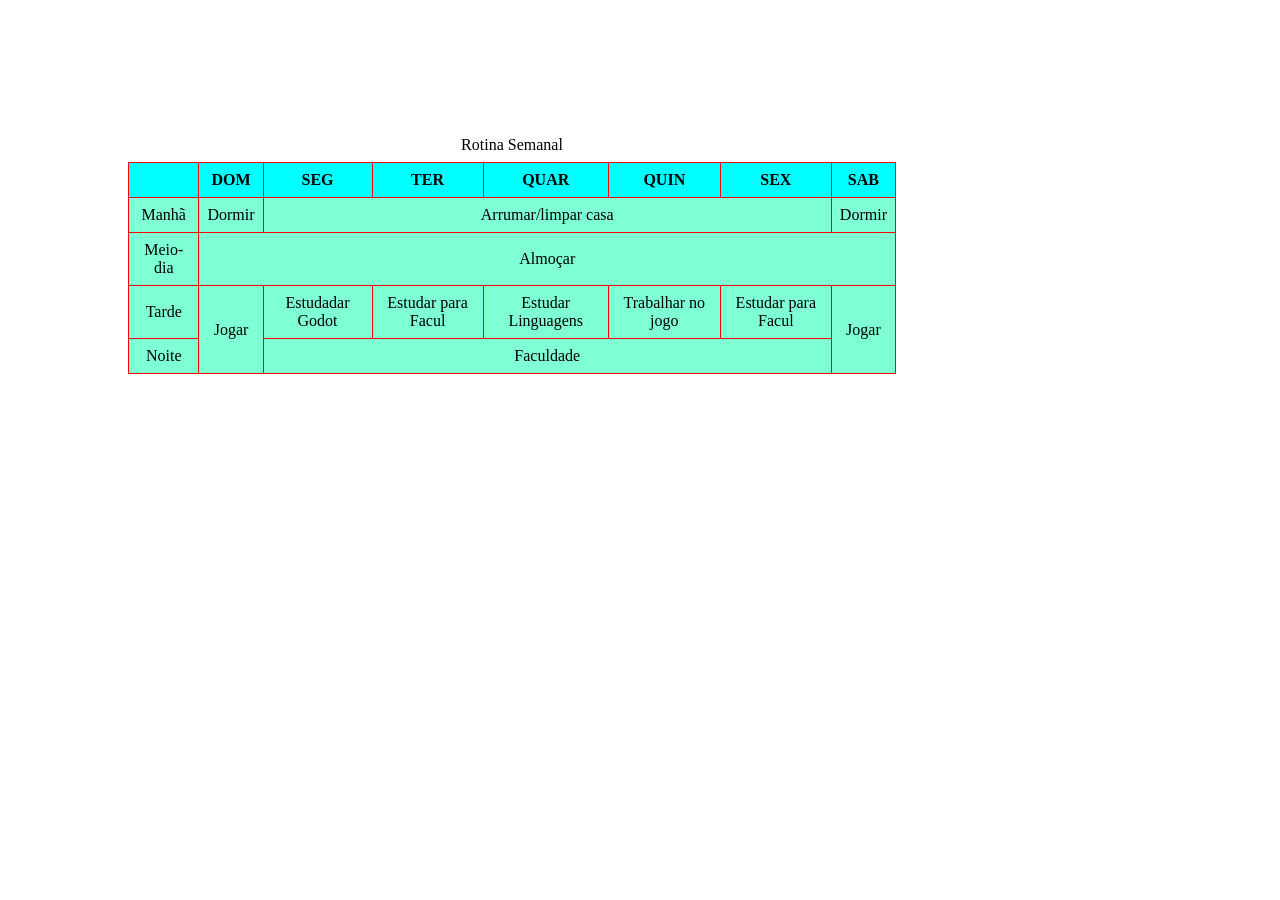
<file: atividade-4/index.html>
<!DOCTYPE html>
<html lang="pt-br">
<head>
    <meta charset="UTF-8">
    <meta name="viewport" content="width=device-width, initial-scale=1.0">
    <title>Rotina</title>
    <style>
        *{
            margin: 0;
        }
        table{
            width: 60%;
            margin: 10%;
            border-collapse: collapse;
        }
        th{
            background-color: aqua;
        }
        td{
            background-color: aquamarine;
        }
        th,td{
            border: 1px solid red;
            padding: 8px;
            text-align: center;
            color: black;
        }
        th:hover,td:hover{
            background-color: red;
            transition: 0.5s;
        }
        caption{
            margin: 8px;
        }
    </style>
</head>
<body>
    <table>
        <caption>Rotina Semanal</caption>
        <tr>
            <th> </th>
            <th>DOM</th>
            <th>SEG</th>
            <th>TER</th>
            <th>QUAR</th>
            <th>QUIN</th>
            <th>SEX</th>
            <th>SAB</th>
        </tr>
        <tr>
            <td>Manhã</td>
            <td>Dormir</td>
            <td colspan="5">Arrumar/limpar casa</td>
            <td>Dormir</td>
        </tr>
        <tr>
            <td>Meio-dia</td>
            <td colspan="7">Almoçar</td>
        </tr>
        <tr>
            <td>Tarde</td>
            <td rowspan="2">Jogar</td>
            <td>Estudadar Godot</td>
            <td>Estudar para Facul</td>
            <td>Estudar Linguagens</td>
            <td>Trabalhar no jogo</td>
            <td>Estudar para Facul</td>
            <td rowspan="2">Jogar</td>
        </tr>
        <tr>
            <td>Noite</td>
            <td colspan="5">Faculdade</td>
        </tr>
    </table>
</body>
</html>
</file>
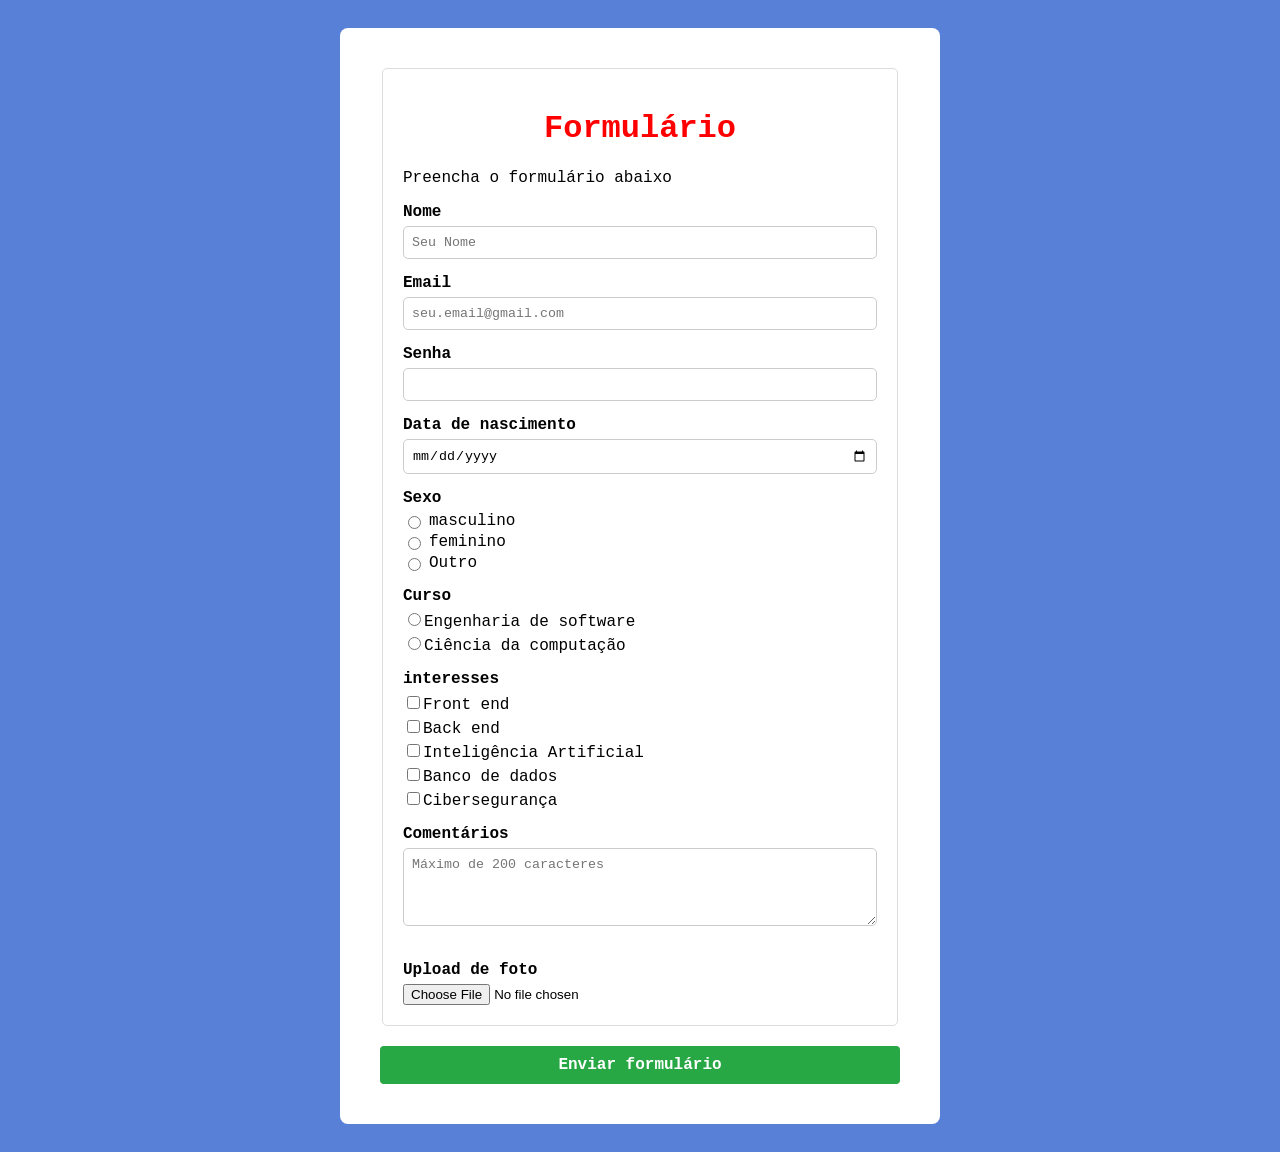
<file: Atividade5/index.html>
<!DOCTYPE html>
<html lang="pt-br">
<head>
    <meta charset="UTF-8">
    <meta name="viewport" content="width=device-width, initial-scale=1.0">
    <title>Formulário</title>
    <style>
        body{
            background-color: rgb(88, 128, 215);
            display: flex;
            flex-direction: column;
            align-items: center;
            padding: 20px;
        }

        .container{
            font-family:'Courier New', Courier, monospace;
            background-color: white;
            padding: 40px;
            width: 80%;
            max-width: 600px;
            border-radius: 8px;
            box-sizing: border-box;
        }

        .container label[for]{
            display: block;
            font-weight: bold;
            margin-top: 15px;
            margin-bottom: 5px;
        }

        .container input[type="text"],
        .container input[type="email"],
        .container input[type="password"],
        .container input[type="date"],
        .container textarea {
            width: 100%;
            padding: 8px;
            border: 1px solid #ccc;
            border-radius: 5px;
            box-sizing: border-box;
            font-family: inherit;
        }

        .container textarea {
            resize: vertical;
            margin-bottom: 15px;
        }

        .container h1{
            color: red;
            text-align: center;
        }

        .container > p{
            color: #777272;
            text-align: center;
        }

        .container fieldset{
            border: 1px solid #ddd;
            padding: 20px;
            border-radius: 5px;
        }

        .opcoes_grupo{
            display: flex;
            flex-direction: column;
            gap: 3px;
            margin-top: 5px;
            margin-bottom: 15px;
        }

        .opcao_item{
            display: flex;
            align-items: center;
            font-weight: normal;
            cursor: pointer;
        }

        .opcao_item input{
            margin-right: 8px;
            margin-bottom: 0%;
            cursor: pointer;
        }

        button {
            margin-top: 20px;
            padding: 10px 20px;
            background-color: #28a745;
            color: white;
            border: none;
            border-radius: 4px;
            cursor: pointer;
            width: 100%;
            font-size: 16px;
            font-family: 'Courier New', Courier, monospace;
            font-weight: bold;
        }

        button:hover {
            background-color: #218838;
        }
    </style>
</head>
<body>
    <div class="container">
        <form>
            <fieldset>
                <h1>Formulário</h1>
                <p>Preencha o formulário abaixo</p>
                
                <label for="nome">Nome</label>
                <input type="text" name="nome" id="nome" placeholder="Seu Nome">
                
                <label for="email">Email</label>
                <input type="text" name="email" id="email" placeholder="seu.email@gmail.com">
                
                <label for="senha">Senha</label>
                <input type="password" name="senha" id="senha">

                <label for="data_nascimento">Data de nascimento</label>
                <input type="date" name="data_nascimento" id="data_nascimento">

                <label for="sexo">Sexo</label>
                <div class="opcoes_grupo">
                    <label class="opcao_item"><input type="radio" name="sexo" value="masculino">masculino</label>
                    <label class="opcao_item"><input type="radio" name="sexo" value="feminino">feminino</label>
                    <label class="opcao_item"><input type="radio" name="sexo" value="outro">Outro</label>
                </div>

                <label for="curso">Curso</label>
                <div class="opcoes_grupo">
                    <label class="opcao-item"><input type="radio" name="curso" value="engenharia_software">Engenharia de software</label>
                    <label class="opcao-item"><input type="radio" name="curso" value="ciencia_computacao">Ciência da computação</label>
                </div>

                <label for="interesses">interesses</label>
                <div class="opcoes_grupo">
                    <label class="opcao-item"><input type="checkbox" name="interesses" value="front_end">Front end</label>
                    <label class="opcao-item"><input type="checkbox" name="interesses" value="back_end">Back end</label>
                    <label class="opcao-item"><input type="checkbox" name="interesses" value="IA">Inteligência Artificial</label>
                    <label class="opcao-item"><input type="checkbox" name="interesses" value="banco_dados">Banco de dados</label>
                    <label class="opcao-item"><input type="checkbox" name="interesses" value="cibersegurança">Cibersegurança</label>
                </div>

                <label for="comentarios">Comentários</label>
                <textarea id="comentario" name="comentario" rows="4" maxlength="200" placeholder="Máximo de 200 caracteres"></textarea>

                <label for="upload">Upload de foto</label>
                <input type="file" id="upload" name="upload" accept="image/*">
            </fieldset>
            <button type="submit">Enviar formulário</button>
        </form>
    </div>
</body>
</html>
</file>
